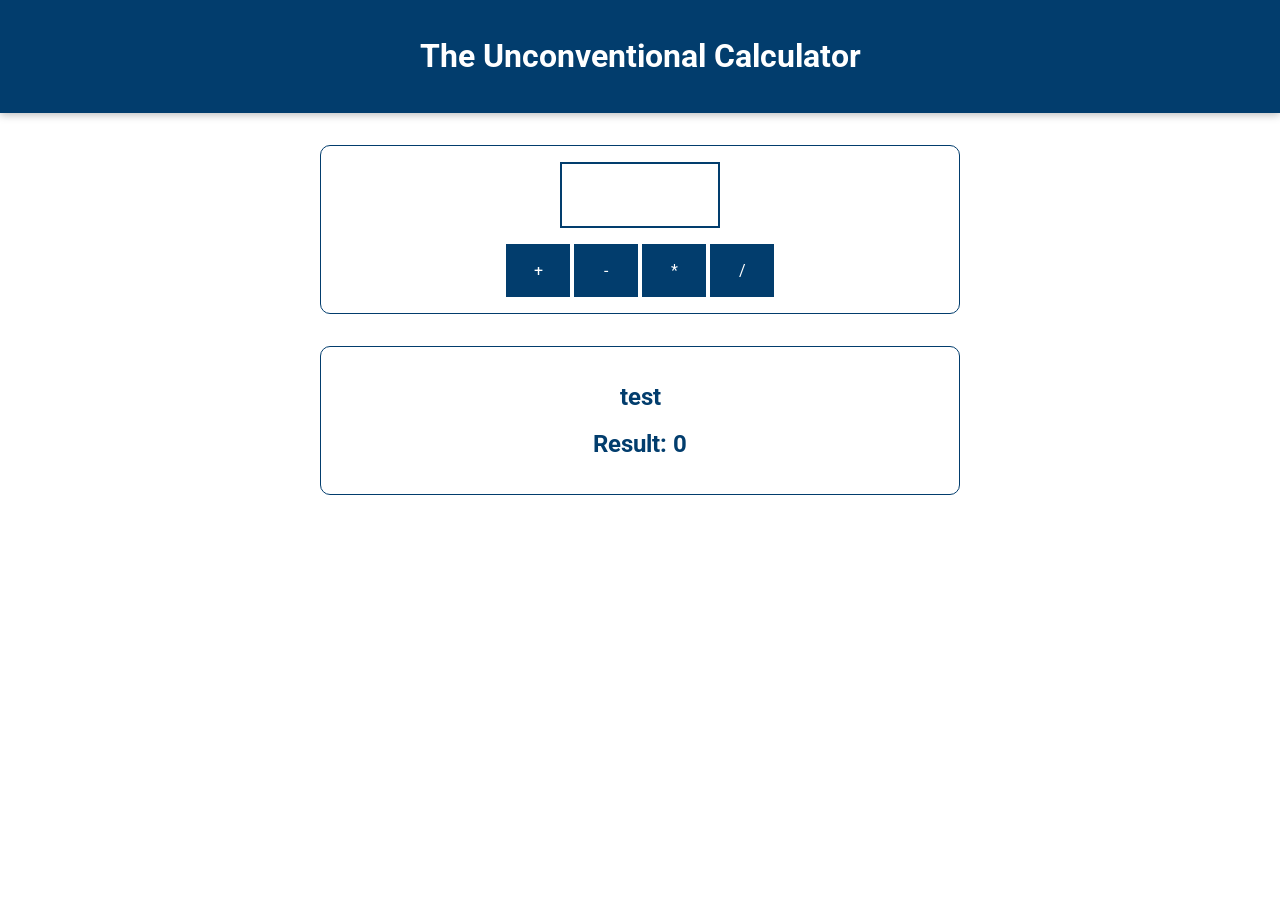
<file: basics-01-starting-project/index.html>
<!DOCTYPE html>
<html lang="en">
  <head>
    <meta charset="UTF-8" />
    <meta name="viewport" content="width=device-width, initial-scale=1.0" />
    <meta http-equiv="X-UA-Compatible" content="ie=edge" />
    <title>Basics</title>
    <link
      href="https://fonts.googleapis.com/css?family=Roboto:400,700&display=swap"
      rel="stylesheet"
    />
    <link rel="stylesheet" href="assets/styles/app.css" />
    <script src="assets/scripts/vendor.js" defer></script>
    <script src="assets/scripts/app.js" defer>
    </script>
  </head>
  <body>
    <header>
      <h1>The Unconventional Calculator</h1>
    </header>

    <section id="calculator">
      <input type="number" id="input-number" />
      <div id="calc-actions">
        <button type="button" id="btn-add">+</button>
        <button type="button" id="btn-subtract">-</button>
        <button type="button" id="btn-multiply">*</button>
        <button type="button" id="btn-divide">/</button>
      </div>
    </section>
    <section id="results">
      <h2 id="current-calculation">test</h2>
      <h2>Result: <span id="current-result">0</span></h2>
    </section>

  </body>
</html>
</file>
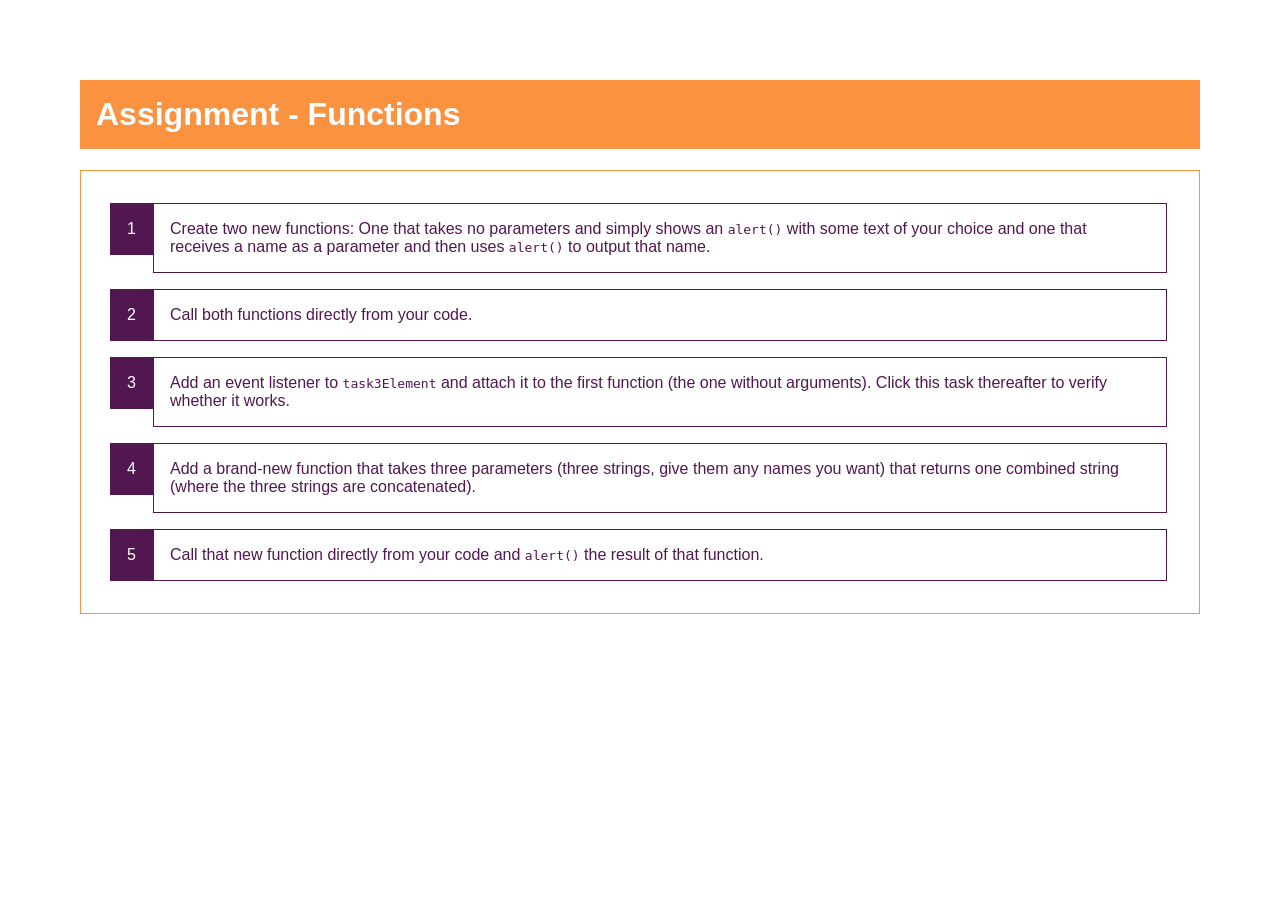
<file: basics-assignment-2-start/index.html>
<!DOCTYPE html>
<html lang="en">
  <head>
    <meta charset="UTF-8" />
    <meta name="viewport" content="width=device-width, initial-scale=1.0" />
    <meta http-equiv="X-UA-Compatible" content="ie=edge" />
    <title>Assignment - Functions</title>
    <link rel="stylesheet" href="styles.css" />
  </head>
  <body>
    <h1>Assignment - Functions</h1>
    <ol>
      <li>
        Create two new functions: One that takes no parameters and simply shows
        an <code>alert()</code> with some text of your choice and one that
        receives a name as a parameter and then uses <code>alert()</code> to
        output that name.
      </li>
      <li>
        Call both functions directly from your code.
      </li>
      <li id="task-3">
        Add an event listener to <code>task3Element</code> and attach it to the
        first function (the one without arguments). Click this task thereafter
        to verify whether it works.
      </li>
      <li>
        Add a brand-new function that takes three parameters (three strings,
        give them any names you want) that returns one combined string (where the
        three strings are concatenated).
      </li>
      <li>
        Call that new function directly from your code and
        <code>alert()</code> the result of that function.
      </li>
    </ol>
    <script src="assignment.js"></script>
  </body>
</html>
</file>
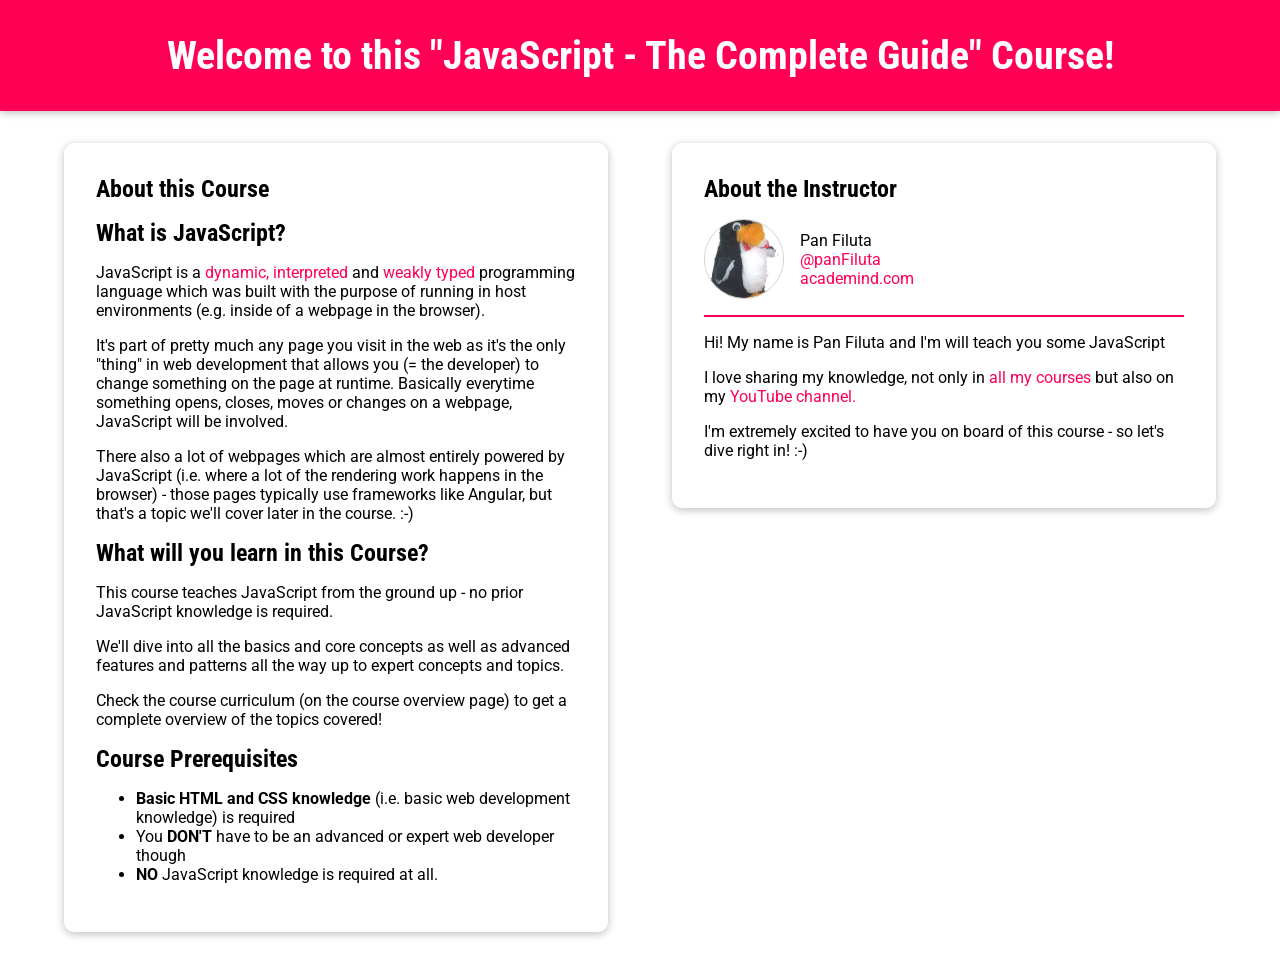
<file: getting-started-02-first-app-done/index.html>
<!DOCTYPE html>
<html lang="en">
  <head>
    <meta charset="UTF-8" />
    <meta name="viewport" content="width=device-width, initial-scale=1.0" />
    <meta http-equiv="X-UA-Compatible" content="ie=edge" />
    <title>JavaScript (Very) Basics</title>
    <link
      href="https://fonts.googleapis.com/css?family=Roboto:400,700|Roboto+Condensed:700&display=swap"
      rel="stylesheet"
    />
    <link rel="stylesheet" href="assets/styles/app.css" />
	<script src="assets/scripts/app.js" defer></script>
  </head>
  <body>
    <div id="backdrop"></div>
    <header id="main-header">
      <h1>Welcome to this "JavaScript - The Complete Guide" Course!</h1>
    </header>
    <main>
      <section id="about-this-course">
        <header><h2>About this Course</h2></header>
        <article>
          <h2>What is JavaScript?</h2>
          <p>
            JavaScript is a
            <a href="#" data-text="That means that code is not pre-compiled but instead evaluated, compiled and executed at runtime (e.g. when the browser executes the script)." class="info-modal">dynamic, interpreted</a>
            and
            <a href="#" data-text="Weakly typed languages assign types (like 'number') to variables (data containers) at runtime - i.e. you (the developer) can't set the types you want to use in certain places in advance. Only indirectly by making sure you're always working with the correct values." class="info-modal">weakly typed</a>
            programming language which was built with the purpose of running in
            host environments (e.g. inside of a webpage in the browser).
          </p>
          <p>
            It's part of pretty much any page you visit in the web as it's the
            only "thing" in web development that allows you (= the developer) to
            change something on the page at runtime. Basically everytime
            something opens, closes, moves or changes on a webpage, JavaScript
            will be involved.
          </p>
          <p>
            There also a lot of webpages which are almost entirely powered by
            JavaScript (i.e. where a lot of the rendering work happens in the
            browser) - those pages typically use frameworks like Angular, but
            that's a topic we'll cover later in the course. :-)
          </p>
        </article>
        <article>
          <h2>What will you learn in this Course?</h2>
          <p>
            This course teaches JavaScript from the ground up - no prior
            JavaScript knowledge is required.
          </p>
          <p>
            We'll dive into all the basics and core concepts as well as advanced
            features and patterns all the way up to expert concepts and topics.
          </p>
          <p>
            Check the course curriculum (on the course overview page) to get a
            complete overview of the topics covered!
          </p>
        </article>
        <article>
          <h2>Course Prerequisites</h2>
          <ul>
            <li>
              <strong>Basic HTML and CSS knowledge</strong> (i.e. basic web
              development knowledge) is required
            </li>
            <li>
              You <strong>DON'T</strong> have to be an advanced or expert web
              developer though
            </li>
            <li>
              <strong>NO</strong> JavaScript knowledge is required at all.
            </li>
          </ul>
        </article>
      </section>
      <section id="about-the-instructor">
        <header><h2>About the Instructor</h2></header>
        <div id="instructor-info">
          <img
            src="assets/images/max.jpg"
            alt="Image of Maximilian Schwarzmüller - the course instructor"
          />
          <ul>
            <li>Pan Filuta</li>
            <li><a href="https://necyklopedie.org/wiki/Pan_Filuta">@panFiluta</a></li>
            <li><a href="https://www.academind.com">academind.com</a></li>
          </ul>
        </div>
        <p>
          Hi! My name is Pan Filuta and I'm will teach you some JavaScript
        </p>
        <p>
          I love sharing my knowledge, not only in
          <a href="https://www.academind.com/learn/our-courses"
            >all my courses</a
          >
          but also on my
          <a href="https://www.youtube.com/c/academind">YouTube channel.</a>
        </p>
        <p>
          I'm extremely excited to have you on board of this course - so let's
          dive right in! :-)
        </p>
      </section>
    </main>
  </body>
</html>
</file>
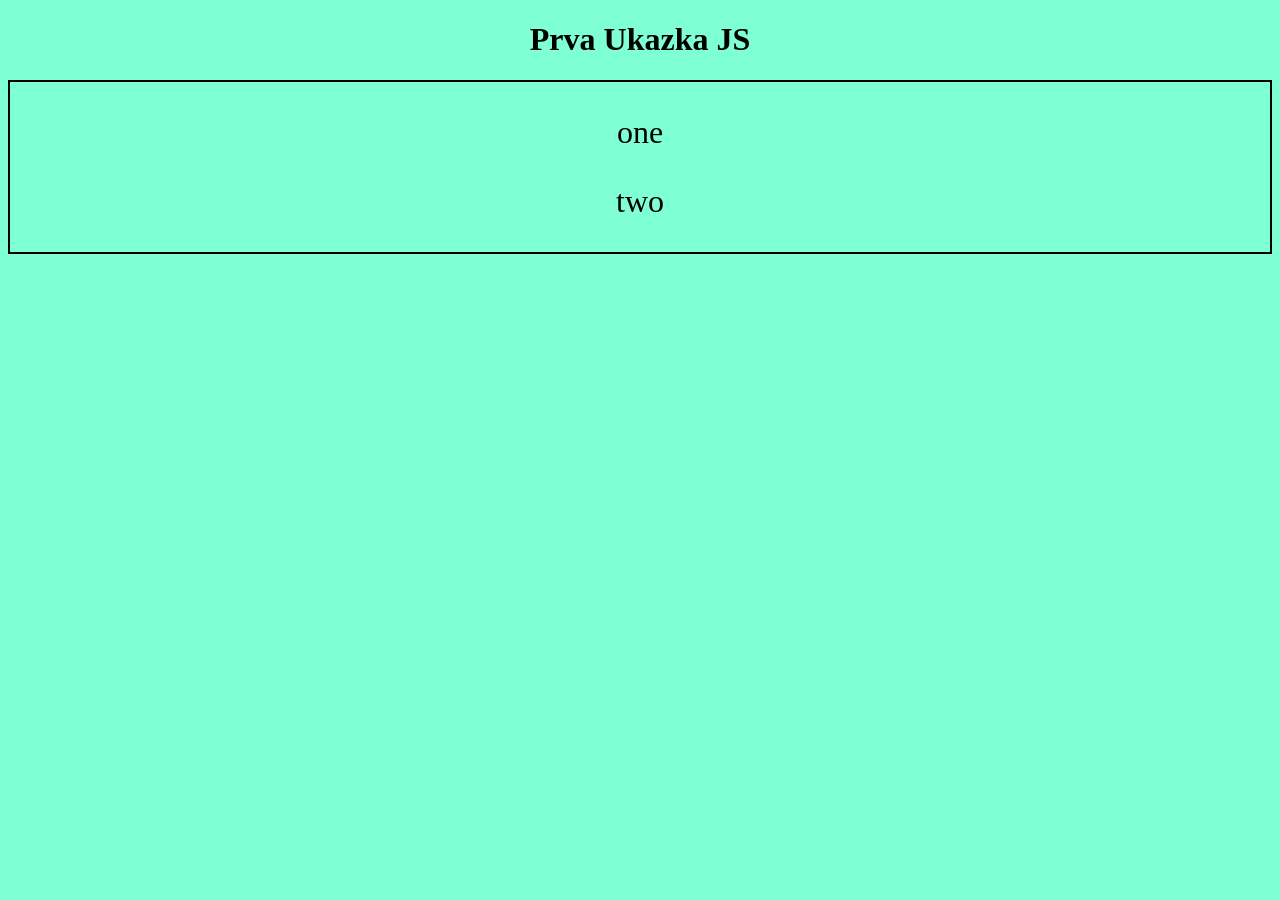
<file: II_TPI_01/index.html>
<!DOCTYPE html>
<html lang="en">
  <head>
    <meta charset="UTF-8" />
    <meta name="viewport" content="width=device-width, initial-scale=1.0" />
    <link rel="stylesheet" href="assets/app.css" />
    <script src="assets/helper_script.js" defer></script>
    <script src="assets/test.js" defer></script>
    <!--  <script src="assets/app.js" defer></script>
      <script src="assets/helper_script.js" defer></script>
    <script src="assets/app.js" defer> </script> -->
    <title>Prve stretnutie s JS</title>
  </head>
  <body style="background-color: aquamarine">
    <div>
      <h1>Prva Ukazka JS</h1>
      <div class="ramik">
        <p id="text_output01">one</p>
        <p id="text_output02">two</p>
      </div>
    </div>
  </body>
</html>
</file>
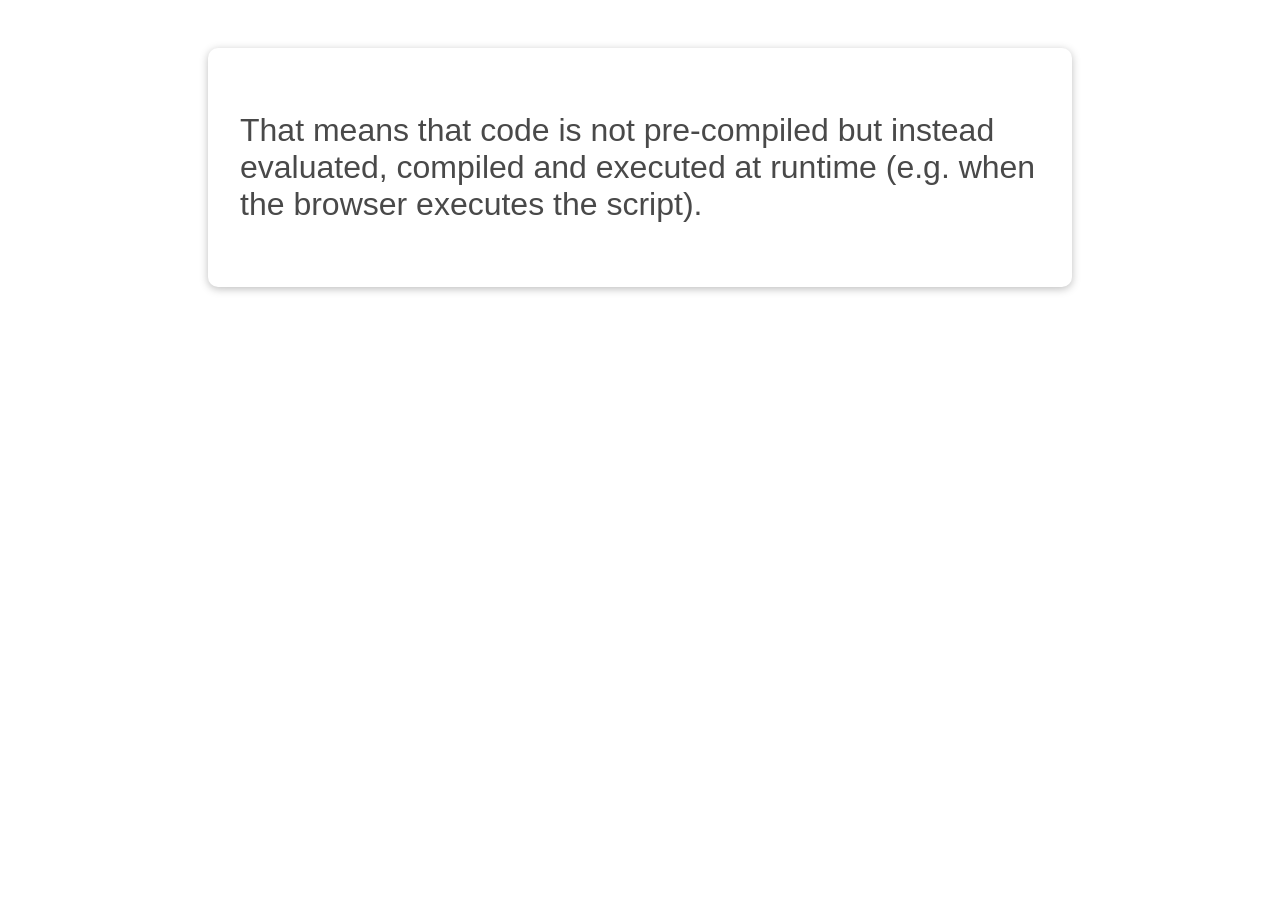
<file: getting-started-02-first-app-done/info/dynamic.html>
<!DOCTYPE html>
<html lang="en">
  <head>
    <meta charset="UTF-8" />
    <meta name="viewport" content="width=device-width, initial-scale=1.0" />
    <meta http-equiv="X-UA-Compatible" content="ie=edge" />
    <title>Dynamic & Interpreted</title>
    <link rel="stylesheet" href="../assets/styles/info.css">
  </head>
  <body>
    <div id="info">
      <p>
        That means that code is not pre-compiled but instead evaluated, compiled
        and executed at runtime (e.g. when the browser executes the script).
      </p>
    </div>
  </body>
</html>
</file>
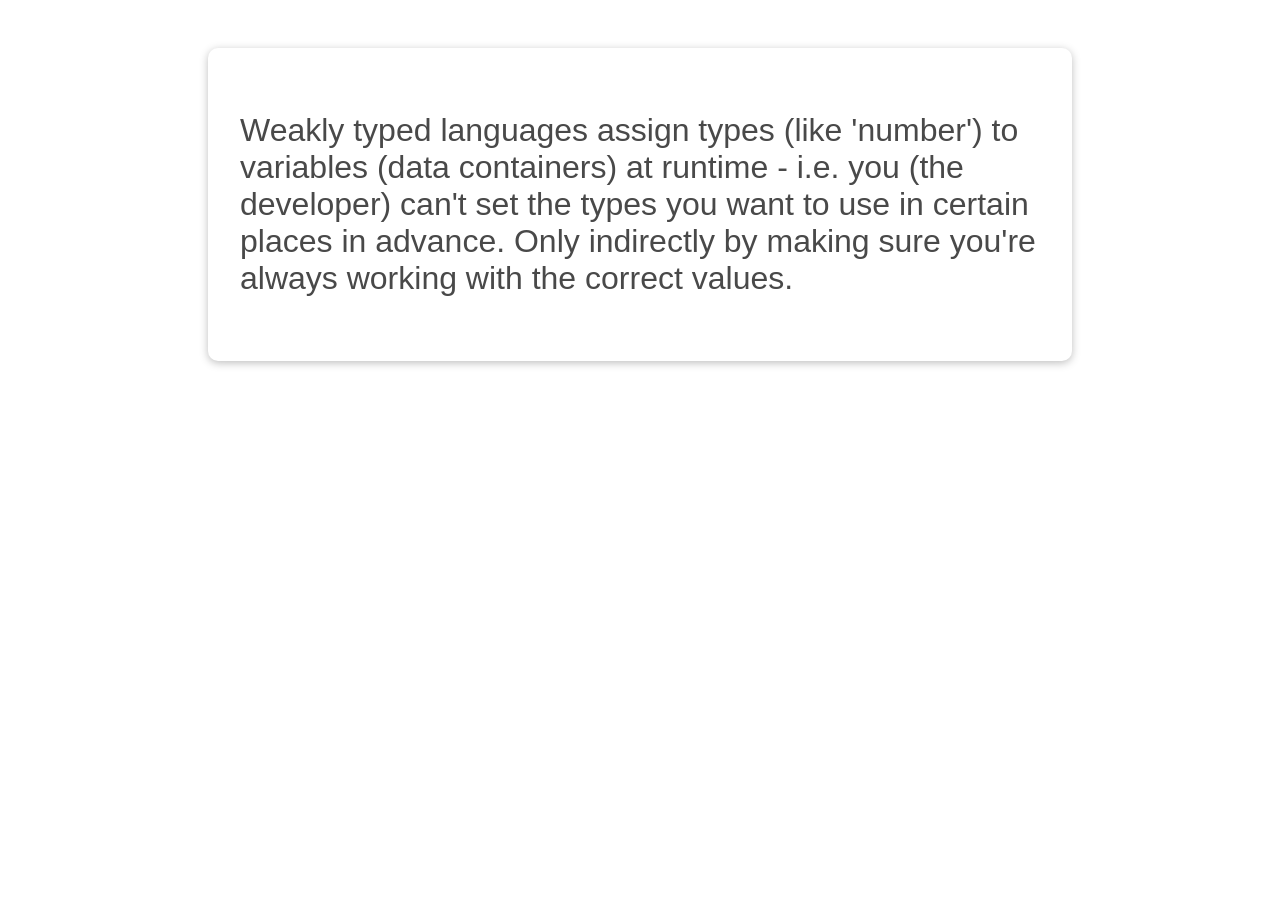
<file: getting-started-02-first-app-done/info/weakly-typed.html>
<!DOCTYPE html>
<html lang="en">
  <head>
    <meta charset="UTF-8" />
    <meta name="viewport" content="width=device-width, initial-scale=1.0" />
    <meta http-equiv="X-UA-Compatible" content="ie=edge" />
    <title>Weakly Types</title>
    <link rel="stylesheet" href="../assets/styles/info.css" />
  </head>
  <body>
    <div id="info">
      <p>
        Weakly typed languages assign types (like 'number') to variables (data
        containers) at runtime - i.e. you (the developer) can't set the types
        you want to use in certain places in advance. Only indirectly by making
        sure you're always working with the correct values.
      </p>
    </div>
  </body>
</html>
</file>
<file: basics-01-starting-project/assets/styles/app.css>
* {
  box-sizing: border-box;
}

html {
  font-family: 'Roboto', open-sans;
}

body {
  margin: 0;
}

header {
  background: #023d6d;
  color: white;
  padding: 1rem;
  text-align: center;
  box-shadow: 0 2px 8px rgba(0, 0, 0, 0.26);
  width: 100%;
}

#results,
#calculator {
  margin: 2rem auto;
  width: 40rem;
  max-width: 90%;
  border: 1px solid #023d6d;
  border-radius: 10px;
  padding: 1rem;
  color: #023d6d;
}

#results {
  text-align: center;
}

#calculator input {
  font: inherit;
  font-size: 3rem;
  border: 2px solid #023d6d;
  width: 10rem;
  padding: 0.15rem;
  margin: auto;
  display: block;
  color: #023d6d;
  text-align: center;
}

#calculator input:focus {
  outline: none;
}

#calculator button {
  font: inherit;
  background: #023d6d;
  color: white;
  border: 1px solid #023d6d;
  padding: 1rem;
  cursor: pointer;
}

#calculator button:focus {
  outline: none;
}

#calculator button:hover,
#calculator button:active {
  background: #084f88;
  border-color: #084f88;
}

#calc-actions button {
  width: 4rem;
}

#calc-actions {
  margin-top: 1rem;
  text-align: center;
}
</file>
<file: basics-assignment-2-start/styles.css>
html {
  font-family: sans-serif;
}

body {
  margin: 5rem;
  color: #521751;
}

h1 {
  background: #fa923f;
  color: white;
  padding: 1rem;
}

ol {
  counter-reset: list-counter;
  list-style: none;
  margin: 0;
  padding: 1rem;
  border: 1px solid #fa923f;
}

li {
  counter-increment: list-counter;
  padding: 1rem;
  margin: 1rem 1rem 1rem 3.5rem;
  border: 1px solid #521751;
  position: relative;
}

li:before {
  content: counter(list-counter);
  margin-right: 0.5rem;
  padding: 1rem;
  background: #521751;
  color: white;
  position: absolute;
  left: -2.75rem;
  top: -1px;
  border: 1px solid #521751;
}

li:hover,
li:active {
  border-color: #fa923f;
  color: white;
  background: #fa923f;
}
</file>
<file: getting-started-02-first-app-done/assets/styles/app.css>
* {
  box-sizing: border-box;
}

body {
  font-family: 'Roboto', open-sans;
  margin: 0;
}

h1,
h2 {
  margin: 0 0 1rem 0;
  font-family: 'Roboto Condensed', 'Roboto', open-sans;
}

h2 {
  font-size: 1.5rem;
}

a {
  color: #ff0055;
  text-decoration: none;
}

a:active,
a:hover {
  text-decoration: underline;
}

button {
  padding: 1rem;
  color: #ff0055;
  font: inherit;
  border: none;
  cursor: pointer;
  background: transparent;
}

button:hover,
button:active {
  background: #ffc6d9;
}

button:focus {
  outline: none;
}

main {
  padding: 2rem;
  display: flex;
  flex-direction: column;
  max-width: 100rem;
  margin: auto;
  align-items: flex-start;
}

section {
  margin: 0 0 2rem 0;
  padding: 2rem;
  box-shadow: 0 2px 8px rgba(0, 0, 0, 0.26);
  background: white;
  border-radius: 10px;
}

.modal {
  position: fixed;
  top: 30vh;
  left: 5%;
  width: 90%;
  z-index: 100;
  background: white;
  border-radius: 10px;
  box-shadow: 0 2px 8px rgba(0, 0, 0, 0.26);
  animation: float-in 0.3s ease-out forwards;
  display: flex;
  flex-direction: column;
}

.modal h2 {
  padding: 1rem;
  border-bottom: 1px solid #ccc;
}

.modal p {
  margin: 0;
  padding: 0 1rem;
}

.modal button {
  align-self: flex-end;
  margin: 0.5rem;
}

#backdrop {
  position: fixed;
  z-index: 10;
  width: 100%;
  height: 100vh;
  left: 0;
  top: 0;
  background: rgba(0, 0, 0, 0.75);
  display: none;
  pointer-events: none;
}

#backdrop.visible {
  display: block;
  pointer-events: all;
}

#main-header {
  padding: 2rem 2rem;
  background: #ff0055;
  color: white;
  box-shadow: 0 2px 8px rgba(0, 0, 0, 0.26);
}

#main-header h1 {
  font-size: 2.5rem;
  text-align: center;
  margin-bottom: 0;
}

#instructor-info {
  display: flex;
  align-items: center;
  border-bottom: 2px solid #ff0055;
  padding-bottom: 1rem;
}

#instructor-info img {
  width: 5rem;
  height: 5rem;
  border-radius: 50%;
  object-fit: cover;
  border: 1px solid #ccc;
}

#instructor-info ul {
  list-style: none;
  margin: 0 0 0 1rem;
  padding: 0;
}

@media (min-width: 768px) {
  main {
    flex-direction: row;
  }

  section {
    flex: 1;
    margin: 0 2rem;
  }

  .modal {
    left: calc(50% - 20rem);
    width: 40rem;
  }
}

@keyframes float-in {
  from {
    transform: translateY(-3rem);
  }
  to {
    transform: translateY(0);
  }
}
</file>
<file: II_TPI_01/assets/app.css>
h1 {
  text-align: center;
}

p {
  text-align: center;
  width: 100%;
  font-size: 2rem;
}

.parent {
  background-image: url(../../dokumenty/);
}

.ramik {
  border: 2px solid black;
}
</file>
<file: getting-started-02-first-app-done/assets/styles/info.css>
#info {
  font-family: sans-serif;
  font-size: 2rem;
  color: #494949;
  width: 90%;
  max-width: 50rem;
  margin: 3rem auto;
  box-shadow: 0 2px 8px rgba(0, 0, 0, 0.26);
  border-radius: 10px;
  padding: 2rem;
}
</file>
